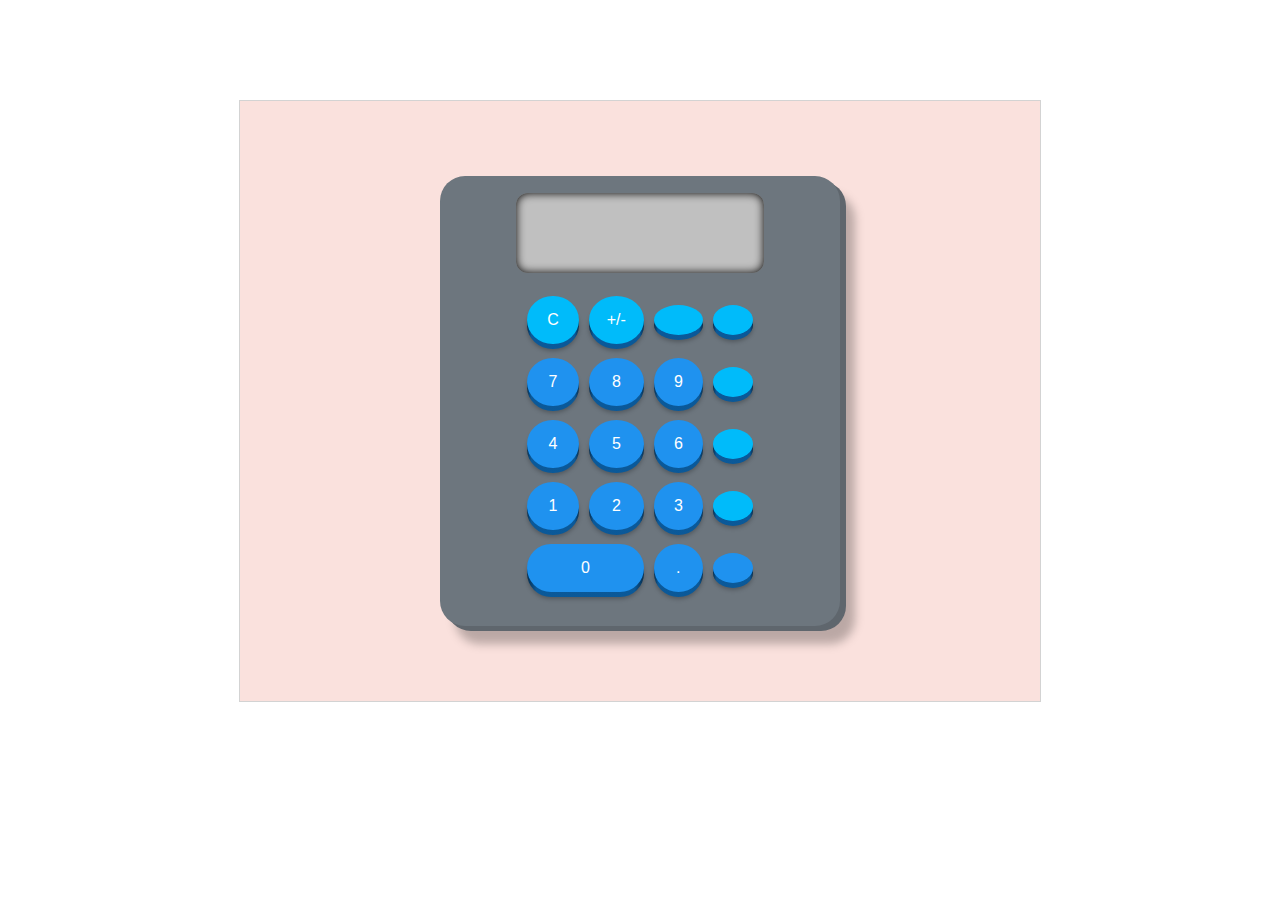
<file: index.html>
<!DOCTYPE html>
<html lang="en">
  <head>
    <meta charset="UTF-8" />
    <meta http-equiv="X-UA-Compatible" content="IE=edge" />
    <meta name="viewport" content="width=device-width, initial-scale=1.0" />
    <link
      rel="stylesheet"
      href="https://use.fontawesome.com/releases/v5.15.3/css/all.css"
      integrity="sha384-SZXxX4whJ79/gErwcOYf+zWLeJdY/qpuqC4cAa9rOGUstPomtqpuNWT9wdPEn2fk"
      crossorigin="anonymous"
    />
    <link rel="stylesheet" href="styles.css" />
    <title>3D buttons</title>
  </head>
  <body>
    <div class="center">
      <div class="container">
        <div class="calculator-shadow"></div>
        <div class="calculator-edge"></div>
        <div class="calculator">
          <div class="display"></div>
          <div class="box grid">
            <button class="btn" data-action="clear">
              <span class="shadow"></span>
              <span class="edge"></span>
              <span class="front">C</span>
            </button>
            <button class="btn">
              <span class="shadow"></span>
              <span class="edge"></span>
              <span class="front">+/-</span>
            </button>
            <button class="btn" data-action="percent">
              <span class="shadow"></span>
              <span class="edge"></span>
              <span class="front">
                <i class="fas fa-percent"></i>
              </span>
            </button>
            <button class="btn" data-action="divide">
              <span class="shadow"></span>
              <span class="edge"></span>
              <span class="front"><i class="fas fa-divide"></i></span>
            </button>
            <button class="btn">
              <span class="shadow"></span>
              <span class="edge"></span>
              <span class="front">7</span>
            </button>
            <button class="btn">
              <span class="shadow"></span>
              <span class="edge"></span>
              <span class="front">8</span>
            </button>
            <button class="btn">
              <span class="shadow"></span>
              <span class="edge"></span>
              <span class="front">9</span>
            </button>
            <button class="btn" data-action="multiply">
              <span class="shadow"></span>
              <span class="edge"></span>
              <span class="front">
                <i class="fas fa-times"></i>
              </span>
            </button>
            <button class="btn">
              <span class="shadow"></span>
              <span class="edge"></span>
              <span class="front">4</span>
            </button>
            <button class="btn">
              <span class="shadow"></span>
              <span class="edge"></span>
              <span class="front">5</span>
            </button>
            <button class="btn">
              <span class="shadow"></span>
              <span class="edge"></span>
              <span class="front">6</span>
            </button>
            <button class="btn" data-action="subtract">
              <span class="shadow"></span>
              <span class="edge"></span>
              <span class="front">
                <i class="fas fa-minus"></i>
              </span>
            </button>
            <button class="btn">
              <span class="shadow"></span>
              <span class="edge"></span>
              <span class="front">1</span>
            </button>
            <button class="btn">
              <span class="shadow"></span>
              <span class="edge"></span>
              <span class="front">2</span>
            </button>
            <button class="btn">
              <span class="shadow"></span>
              <span class="edge"></span>
              <span class="front">3</span>
            </button>
            <button class="btn" data-action="add">
              <span class="shadow"></span>
              <span class="edge"></span>
              <span class="front">
                <i class="fas fa-plus"></i>
              </span>
            </button>
            <button class="btn zero">
              <span class="shadow"></span>
              <span class="edge"></span>
              <span class="front">0</span>
            </button>

            <button class="btn" data-action="decimal">
              <span class="shadow"></span>
              <span class="edge"></span>
              <span class="front">.</span>
            </button>
            <button class="btn" data-action="calculate">
              <span class="shadow"></span>
              <span class="edge"></span>
              <span class="front">
                <i class="fas fa-equals"></i>
              </span>
            </button>
          </div>
        </div>
      </div>
    </div>
  </body>
</html>
</file>
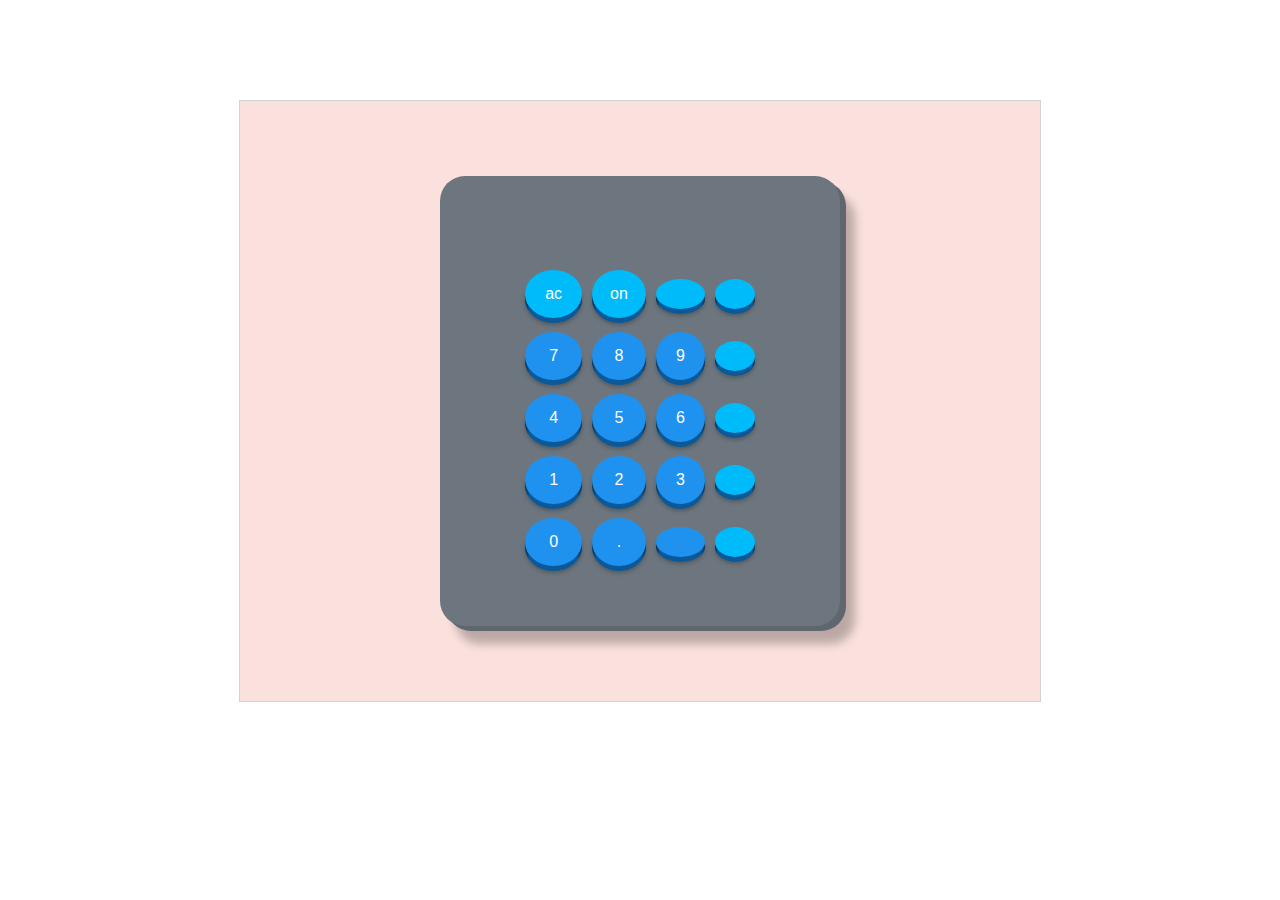
<file: 3D_button.html>
<!DOCTYPE html>
<html lang="en">
  <head>
    <meta charset="UTF-8" />
    <meta http-equiv="X-UA-Compatible" content="IE=edge" />
    <meta name="viewport" content="width=device-width, initial-scale=1.0" />
    <link
      rel="stylesheet"
      href="https://use.fontawesome.com/releases/v5.15.3/css/all.css"
      integrity="sha384-SZXxX4whJ79/gErwcOYf+zWLeJdY/qpuqC4cAa9rOGUstPomtqpuNWT9wdPEn2fk"
      crossorigin="anonymous"
    />
    <link rel="stylesheet" href="./styles.css" />
    <title>3D buttons</title>
  </head>
  <body>
    <div class="center">
      <div class="container">
        <div class="calculator-shadow"></div>
        <div class="calculator-edge"></div>
        <div class="calculator">
          <div class="window"></div>
          <div class="box grid">
            <button class="btn">
              <span class="shadow"></span>
              <span class="edge"></span>
              <span class="front">ac</span>
            </button>
            <button class="btn">
              <span class="shadow"></span>
              <span class="edge"></span>
              <span class="front">on</span>
            </button>
            <button class="btn">
              <span class="shadow"></span>
              <span class="edge"></span>
              <span class="front">
                <i class="fas fa-percent"></i>
              </span>
            </button>
            <button class="btn">
              <span class="shadow"></span>
              <span class="edge"></span>
              <span class="front"><i class="fas fa-divide"></i></span>
            </button>
            <button class="btn">
              <span class="shadow"></span>
              <span class="edge"></span>
              <span class="front">7</span>
            </button>
            <button class="btn">
              <span class="shadow"></span>
              <span class="edge"></span>
              <span class="front">8</span>
            </button>
            <button class="btn">
              <span class="shadow"></span>
              <span class="edge"></span>
              <span class="front">9</span>
            </button>
            <button class="btn">
              <span class="shadow"></span>
              <span class="edge"></span>
              <span class="front">
                <i class="fas fa-times"></i>
              </span>
            </button>
            <button class="btn">
              <span class="shadow"></span>
              <span class="edge"></span>
              <span class="front">4</span>
            </button>
            <button class="btn">
              <span class="shadow"></span>
              <span class="edge"></span>
              <span class="front">5</span>
            </button>
            <button class="btn">
              <span class="shadow"></span>
              <span class="edge"></span>
              <span class="front">6</span>
            </button>
            <button class="btn">
              <span class="shadow"></span>
              <span class="edge"></span>
              <span class="front">
                <i class="fas fa-minus"></i>
              </span>
            </button>
            <button class="btn">
              <span class="shadow"></span>
              <span class="edge"></span>
              <span class="front">1</span>
            </button>
            <button class="btn">
              <span class="shadow"></span>
              <span class="edge"></span>
              <span class="front">2</span>
            </button>
            <button class="btn">
              <span class="shadow"></span>
              <span class="edge"></span>
              <span class="front">3</span>
            </button>
            <button class="btn">
              <span class="shadow"></span>
              <span class="edge"></span>
              <span class="front">
                <i class="fas fa-plus"></i>
              </span>
            </button>
            <button class="btn">
              <span class="shadow"></span>
              <span class="edge"></span>
              <span class="front">0</span>
            </button>
            <button class="btn">
              <span class="shadow"></span>
              <span class="edge"></span>
              <span class="front">.</span>
            </button>
            <button class="btn">
              <span class="shadow"></span>
              <span class="edge"></span>
              <span class="front">
                <i class="fas fa-equals"></i>
              </span>
            </button>
            <button class="btn">
              <span class="shadow"></span>
              <span class="edge"></span>
              <span class="front">
                <i class="fas fa-equals"></i>
              </span>
            </button>
          </div>
        </div>
      </div>
    </div>
  </body>
</html>
</file>
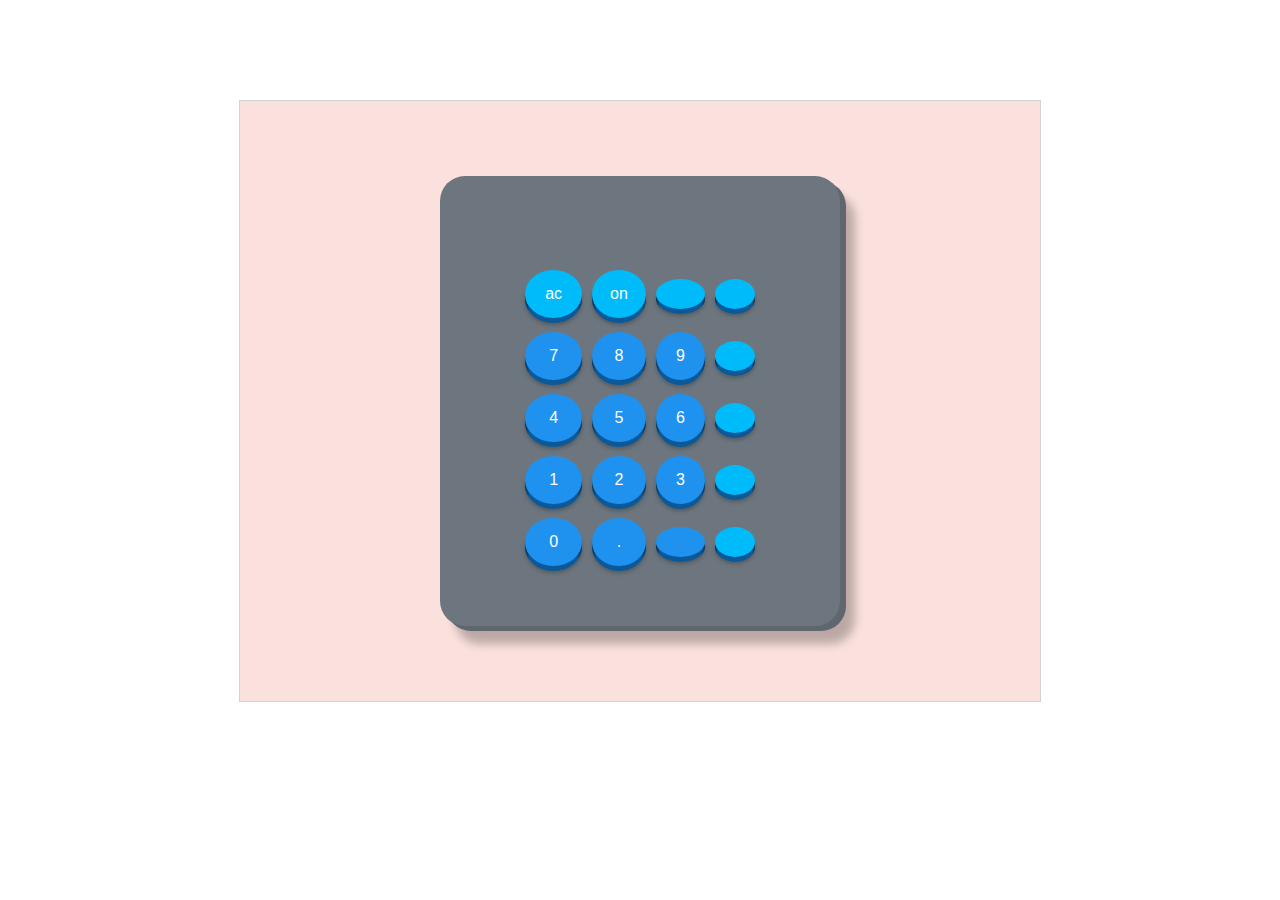
<file: calculator.html>
<!DOCTYPE html>
<html lang="en">
  <head>
    <meta charset="UTF-8" />
    <meta http-equiv="X-UA-Compatible" content="IE=edge" />
    <meta name="viewport" content="width=device-width, initial-scale=1.0" />
    <link
      rel="stylesheet"
      href="https://use.fontawesome.com/releases/v5.15.3/css/all.css"
      integrity="sha384-SZXxX4whJ79/gErwcOYf+zWLeJdY/qpuqC4cAa9rOGUstPomtqpuNWT9wdPEn2fk"
      crossorigin="anonymous"
    />
    <link rel="stylesheet" href="/styles.css" />
    <title>3D buttons</title>
  </head>
  <body>
    <div class="center">
      <div class="container">
        <div class="calculator-shadow"></div>
        <div class="calculator-edge"></div>
        <div class="calculator">
          <div class="window"></div>
          <div class="box grid">
            <button class="btn">
              <span class="shadow"></span>
              <span class="edge"></span>
              <span class="front">ac</span>
            </button>
            <button class="btn">
              <span class="shadow"></span>
              <span class="edge"></span>
              <span class="front">on</span>
            </button>
            <button class="btn">
              <span class="shadow"></span>
              <span class="edge"></span>
              <span class="front">
                <i class="fas fa-percent"></i>
              </span>
            </button>
            <button class="btn">
              <span class="shadow"></span>
              <span class="edge"></span>
              <span class="front"><i class="fas fa-divide"></i></span>
            </button>
            <button class="btn">
              <span class="shadow"></span>
              <span class="edge"></span>
              <span class="front">7</span>
            </button>
            <button class="btn">
              <span class="shadow"></span>
              <span class="edge"></span>
              <span class="front">8</span>
            </button>
            <button class="btn">
              <span class="shadow"></span>
              <span class="edge"></span>
              <span class="front">9</span>
            </button>
            <button class="btn">
              <span class="shadow"></span>
              <span class="edge"></span>
              <span class="front">
                <i class="fas fa-times"></i>
              </span>
            </button>
            <button class="btn">
              <span class="shadow"></span>
              <span class="edge"></span>
              <span class="front">4</span>
            </button>
            <button class="btn">
              <span class="shadow"></span>
              <span class="edge"></span>
              <span class="front">5</span>
            </button>
            <button class="btn">
              <span class="shadow"></span>
              <span class="edge"></span>
              <span class="front">6</span>
            </button>
            <button class="btn">
              <span class="shadow"></span>
              <span class="edge"></span>
              <span class="front">
                <i class="fas fa-minus"></i>
              </span>
            </button>
            <button class="btn">
              <span class="shadow"></span>
              <span class="edge"></span>
              <span class="front">1</span>
            </button>
            <button class="btn">
              <span class="shadow"></span>
              <span class="edge"></span>
              <span class="front">2</span>
            </button>
            <button class="btn">
              <span class="shadow"></span>
              <span class="edge"></span>
              <span class="front">3</span>
            </button>
            <button class="btn">
              <span class="shadow"></span>
              <span class="edge"></span>
              <span class="front">
                <i class="fas fa-plus"></i>
              </span>
            </button>
            <button class="btn">
              <span class="shadow"></span>
              <span class="edge"></span>
              <span class="front">0</span>
            </button>
            <button class="btn">
              <span class="shadow"></span>
              <span class="edge"></span>
              <span class="front">.</span>
            </button>
            <button class="btn">
              <span class="shadow"></span>
              <span class="edge"></span>
              <span class="front">
                <i class="fas fa-equals"></i>
              </span>
            </button>
            <button class="btn">
              <span class="shadow"></span>
              <span class="edge"></span>
              <span class="front">
                <i class="fas fa-equals"></i>
              </span>
            </button>
          </div>
        </div>
      </div>
    </div>
  </body>
</html>
</file>
<file: styles.css>
.center {
  width: 800px;
  height: 600px;
  margin: 0 auto;
  border: 1px solid lightgrey;
  background-color: #fae1dd;

  display: flex;
  justify-content: center;
  align-items: center;
  margin-top: 100px;
}

.container {
  position: relative;
}

.calculator-shadow {
  position: absolute;
  top: 0;
  left: 0;
  width: 100%;
  height: 100%;
  border-radius: 25px;
  background: hsl(0deg 0% 0% / 0.25);
  transform: translateX(15px) translateY(18px);
}

.calculator-shadow {
  filter: blur(5px);
}

.calculator-edge {
  position: absolute;
  top: -5px;
  left: 0;
  width: 100%;
  height: 100%;
  border-radius: 25px;
  background: hsl(208, 7%, 40%);
  /* transform: translateY(15px); */
  transform: translateX(6px) translateY(10px);
}

.calculator {
  width: 400px;
  height: 450px;
  margin: 0 auto;

  background-color: hsl(208, 7%, 46%);
  border-radius: 25px;

  display: flex;
  flex-direction: column;
  justify-content: space-evenly;
  align-items: center;
  position: relative;
}

.display {
  width: 62%;
  height: 80px;
  border-radius: 12px;
  background: #c0c0c0;
  box-shadow: inset 0 0 10px #000;
  -moz-box-shadow: inset 0 0 10px #000;
  -webkit-box-shadow: inset 0 0 10px #000;
}

.box {
  width: 300px;
  height: 300px;
  margin: 0 auto;
  padding: 10px 5px;

  display: flex;
  justify-content: center;
  align-items: center;
}

.grid {
  display: grid;
  grid-template-columns: repeat(4, auto);
  grid-gap: 10px;
}

.btn {
  position: relative;
  background: transparent;
  border: none;
  padding: 0;
  cursor: pointer;
}

.shadow {
  position: absolute;
  top: 0;
  left: 0;
  width: 100%;
  height: 100%;
  border-radius: 50%;
  background: hsl(0deg 0% 0% / 0.25);
  transform: translateY(2px);
}

.shadow {
  filter: blur(2px);
}

.edge {
  position: absolute;
  top: 0;
  left: 0;
  width: 100%;
  height: 100%;
  border-radius: 50%;
  background: hsl(207, 87%, 32%);
}

.edge {
  background: linear-gradient(
    to left,
    hsl(207, 87%, 16%) 0%,
    hsl(207, 87%, 32%) 8%,
    hsl(207, 87%, 32%) 92%,
    hsl(207, 87%, 16%) 100%
  );
}

.front {
  display: block;
  position: relative;
  padding: 15px 20px;
  border-radius: 50%;
  font-size: 1rem;
  background: hsl(207, 87%, 53%);
  color: white;
  transform: translateY(-5px);
}

.btn:nth-of-type(4n + 2) > .front {
  padding: 15px 18px;
}

.btn:nth-of-type(1) > .front,
.btn:nth-of-type(2) > .front,
.btn:nth-of-type(3) > .front,
.btn:nth-of-type(4n) > .front {
  background: hsl(195, 100%, 49%);
}

.btn:hover .front {
  transform: translateY(-6px);
}

.btn:hover .shadow {
  transform: translateY(4px);
}

.btn:active .front {
  transform: translateY(-2px);
}

.btn:active .shadow {
  transform: translateY(1px);
}

.btn {
  transition: filter 600ms;
}

.btn {
  -webkit-tap-highlight-color: transparent; /* remove the target */
  user-select: none; /* make our button unselectable on IOS (select the text within the button) */
}

.btn:hover {
  transition: filter 250ms;
  filter: brightness(110%);
}

.btn:focus:not(:focus-visible) {
  outline: none;
}

/* button zero */

.zero {
  grid-column: 1 / span 2;
}

.zero .front,
.zero .shadow,
.zero .edge {
  border-radius: 30px;
}
</file>
